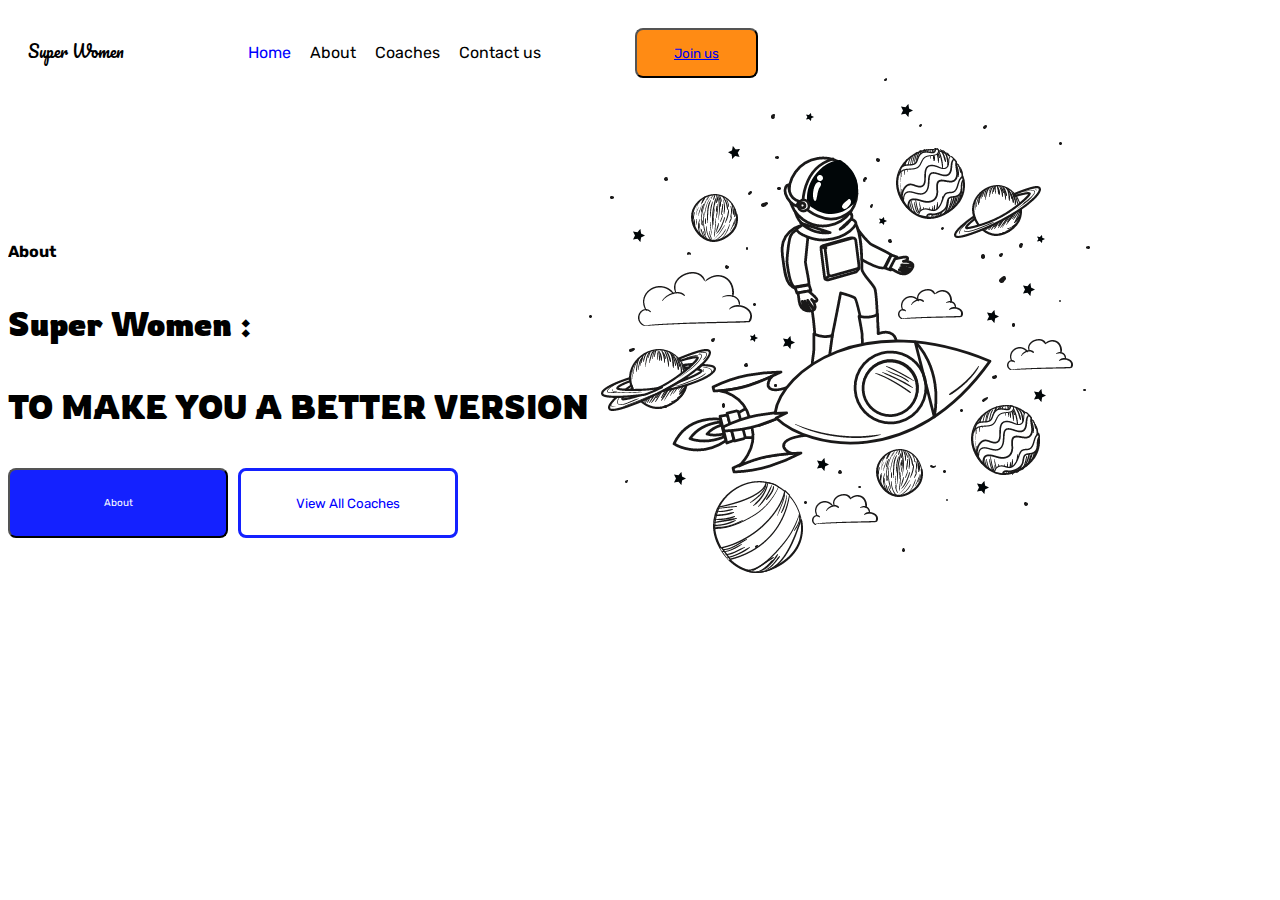
<file: index.html>
<!DOCTYPE html>
<html lang="en">

<head>
    <meta charset="UTF-8">
    <meta name="viewport" content="width=device-width, initial-scale=1.0">
    <link href="https://fonts.googleapis.com/css2?family=Pacifico&display=swap" rel="stylesheet">
    <link rel="stylesheet" href="./style.css">
    <title>Super Women</title>
</head>

<body>
    <div class="home-page">
        <div class="menu">
            <span class="super-women">Super Women</span>
            <a class="home" href="./index.html">Home</a>
            <link
                href="https://fonts.googleapis.com/css2?family=Rowdies:wght@300;400&family=Rubik:wght@500&display=swap"
                rel="stylesheet">
            <a class="about" href="#">About</a>
            <link
                href="https://fonts.googleapis.com/css2?family=Rowdies:wght@300;400&family=Rubik:wght@500&display=swap"
                rel="stylesheet">
            <a class="coaches" href="./coaches.html">Coaches</a>
            <link
                href="https://fonts.googleapis.com/css2?family=Rowdies:wght@300;400&family=Rubik:wght@500&display=swap"
                rel="stylesheet">
            <a class="contact-us" href="./payment.html">Contact us</a>
            <link
                href="https://fonts.googleapis.com/css2?family=Rowdies:wght@300;400&family=Rubik:wght@500&display=swap"
                rel="stylesheet">
            <button class="join-in">
                <a href="./form.html"> Join us</a>
            </button>
            <link
                href="https://fonts.googleapis.com/css2?family=Bebas+Neue&family=Fjalla+One&family=Rowdies:wght@300;400&family=Rubik:wght@500&display=swap"
                rel="stylesheet">
        </div>
        <div class="hone-page__body">
            <div class="main-body">
                <h4 class="ABOUT">About</h4>
                <h1 class="words">Super Women :</h1>
                <h1 class="h">TO MAKE YOU A BETTER VERSION</h1>

                <div class="buttons">
                    <button class="About">About</button>
                    <button class="view-all-coaches">View All Coaches</button>
                </div>
            </div>
            <div class="super-women-picture">
                <img src="superwomen-picture.png" alt="super women picture">
            </div>
        </div>

    </div>
</body>

</html>
</file>
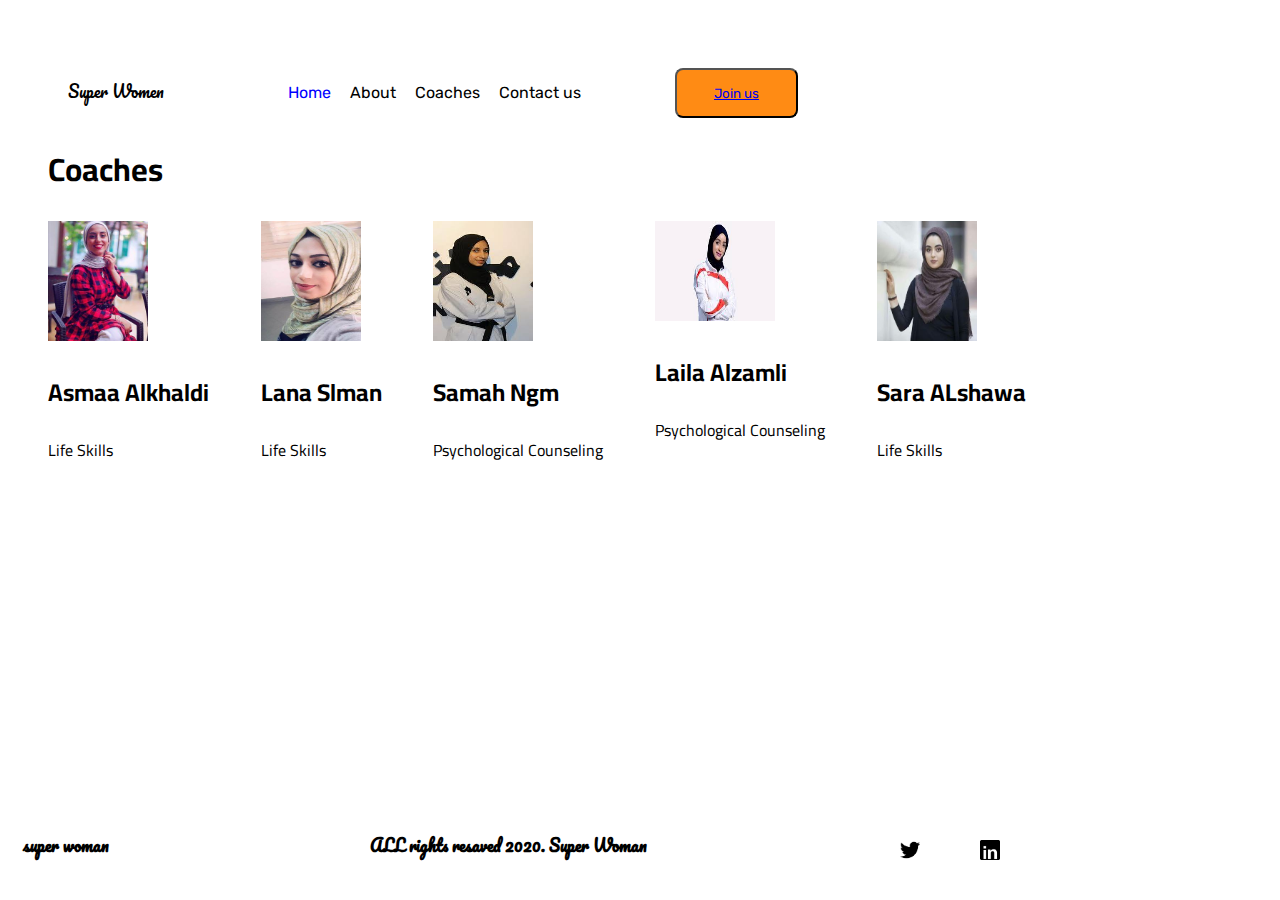
<file: coaches.html>
<!DOCTYPE html>
<html lang="en">

<head>
    <meta charset="UTF-8">
    <meta name="viewport" content="width=device-width, initial-scale=1.0">
    <title>Document</title>
    <link rel="stylesheet" href="./coaches.css">
    <link rel="stylesheet" href="./style.css">
    <link href="https://fonts.googleapis.com/css2?family=Cairo:wght@700&display=swap" rel="stylesheet">
    <link href="https://fonts.googleapis.com/css2?family=Pacifico&display=swap" rel="stylesheet">
    <link href="https://fonts.googleapis.com/css2?family=Pacifico&display=swap" rel="stylesheet">


</head>

<body>
    <div class="menu">
        <span class="super-women">Super Women</span>
        <a class="home" href="./index.html">Home</a>
        <link href="https://fonts.googleapis.com/css2?family=Rowdies:wght@300;400&family=Rubik:wght@500&display=swap"
            rel="stylesheet">
        <a class="about" href="#">About</a>
        <link href="https://fonts.googleapis.com/css2?family=Rowdies:wght@300;400&family=Rubik:wght@500&display=swap"
            rel="stylesheet">
        <a class="coaches" href="./coaches.html">Coaches</a>
        <link href="https://fonts.googleapis.com/css2?family=Rowdies:wght@300;400&family=Rubik:wght@500&display=swap"
            rel="stylesheet">
        <a class="contact-us" href="#">Contact us</a>
        <link href="https://fonts.googleapis.com/css2?family=Rowdies:wght@300;400&family=Rubik:wght@500&display=swap"
            rel="stylesheet">
        <button class="join-in">
            <a href="./form.html"> Join us</a>
        </button>
        <link
            href="https://fonts.googleapis.com/css2?family=Bebas+Neue&family=Fjalla+One&family=Rowdies:wght@300;400&family=Rubik:wght@500&display=swap"
            rel="stylesheet">
    </div>

    <h1 class="coname"> Coaches </h1>
    <div class="body">
        <div>
            <a href="">
                <img src="asmaa.jpg" alt="asmaa" width="100" height="120">
            </a>
            <h2>
                Asmaa Alkhaldi
            </h2>
            <p>
                Life Skills
            </p>
        </div>
        <div>
            <a href="">
                <img src="lana.jpg" alt="lana" width="100" height="120">
            </a>
            <h2>
                Lana Slman
            </h2>
            <p>
                Life Skills
            </p>
        </div>
        <div>
            <a href="">
                <img src="samah.jpg" alt="samah" width="100" height="120">
            </a>
            <h2>
                Samah Ngm
            </h2>
            <p>
                Psychological
                Counseling
            </p>
        </div>

        <div>
            <a href="">
                <img src="laila.jpg" alt="laila" width="120" height="100">
            </a>
            <h2>
                Laila Alzamli
            </h2>
            <p>
                Psychological
                Counseling
            </p>
        </div>

        <div>
            <a href="">
                <img src="sara.jpg" alt="sara" width="100" height="120">
            </a>
            <h2>
                Sara ALshawa
            </h2>
            <p>
                Life Skills
            </p>
        </div>
        <div>
            <h4 class="ssss">
                super woman
            </h4>
        </div>
        <div>
            <h4 class="asas">
                ALL rights resaved 2020. Super Woman
            </h4>
        </div>
        <div>
            <img class="twit" src="images.png" alt="tweter" width="20" height="20">
        </div>
        <div>
            <img class="linm" src="unnamed.png" alt="lin" width="20" height="20">
        </div>
    </div>
</body>

</html>
</file>
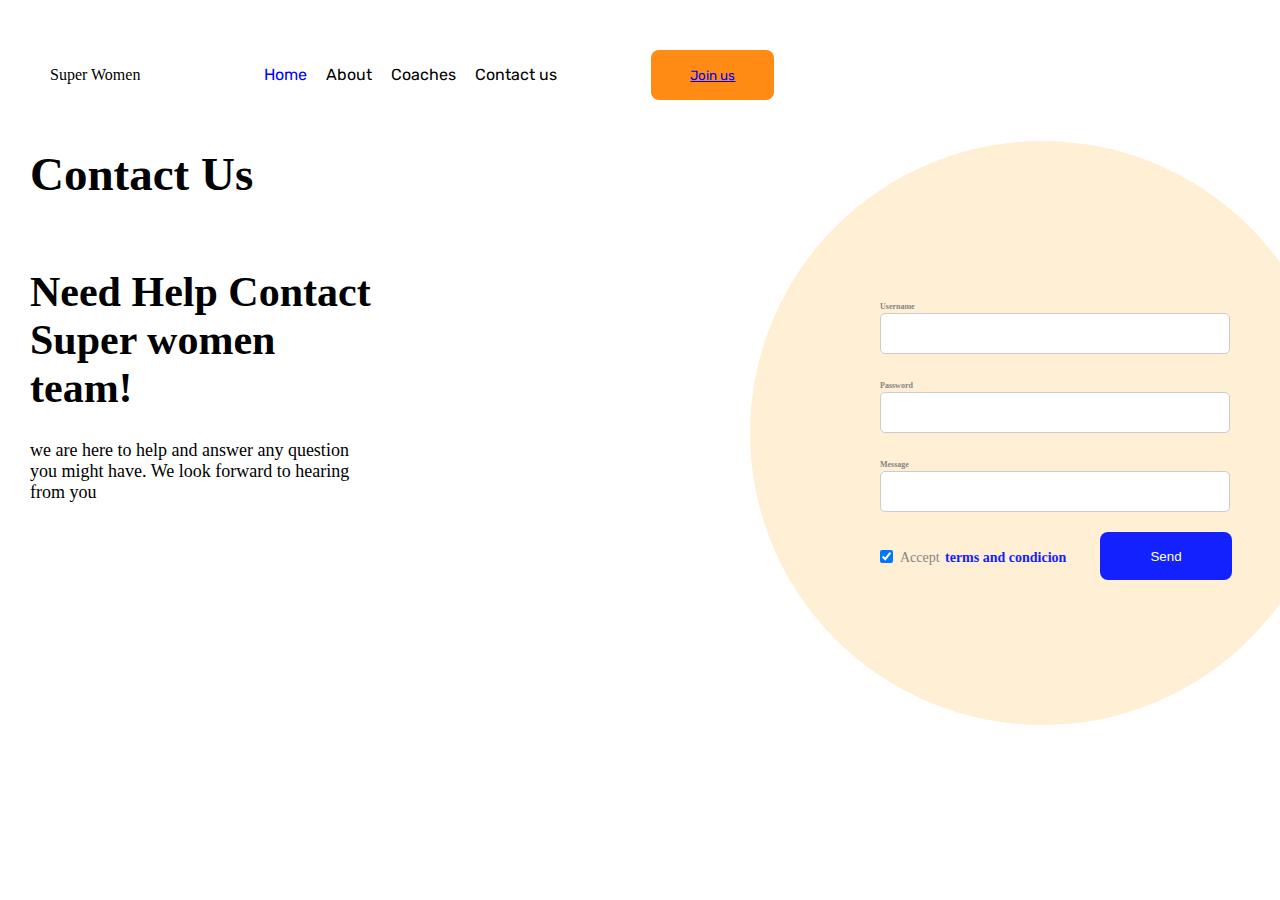
<file: form.html>
<!DOCTYPE html>
<html lang="en">

<head>
    <meta charset="UTF-8">
    <link rel="stylesheet" href="./form.css">
    <link rel="stylesheet" href="./style.css">
    <meta name="viewport" content="width=device-width, initial-scale=1.0">
    <title>Document</title>
</head>

<body>
    <div class="form-page">
        <div class="menu">
            <span class="super-women">Super Women</span>
            <a class="home" href="./index.html">Home</a>
            <link
                href="https://fonts.googleapis.com/css2?family=Rowdies:wght@300;400&family=Rubik:wght@500&display=swap"
                rel="stylesheet">
            <a class="about" href="#">About</a>
            <link
                href="https://fonts.googleapis.com/css2?family=Rowdies:wght@300;400&family=Rubik:wght@500&display=swap"
                rel="stylesheet">
            <a class="coaches" href="./coaches.html">Coaches</a>
            <link
                href="https://fonts.googleapis.com/css2?family=Rowdies:wght@300;400&family=Rubik:wght@500&display=swap"
                rel="stylesheet">
            <a class="contact-us" href="#">Contact us</a>
            <link
                href="https://fonts.googleapis.com/css2?family=Rowdies:wght@300;400&family=Rubik:wght@500&display=swap"
                rel="stylesheet">
            <button class="join-in">
                <a href="./form.html"> Join us</a>
            </button>
            <link
                href="https://fonts.googleapis.com/css2?family=Bebas+Neue&family=Fjalla+One&family=Rowdies:wght@300;400&family=Rubik:wght@500&display=swap"
                rel="stylesheet">
        </div>
        <div class="form-page-titles">
            <h3 class="title">Contact Us </h3>
            <h1 class="form-page-title">Need Help Contact Super women team!</h1>
            <p class="form-page-paragraph">
                we are here to help and answer any question you might have. We look forward to hearing
                from you
            </p>

            <head>

            <body>
                <div class="circle"></div>
                <div class="container">
                    <div class="u">
                        <label for="uname"><b class="user">Username</b></label>
                        <input type="text" name="uname" required>


                    </div>

                    <div class="p">
                        <label for="psw"><b class="pass">Password</b></label>
                        <input type="password" name="psw" required>

                    </div>

                    <div class="m">
                        <label for="mes"><b class="mess">Message</b></label>
                        <input type="text" name="psw" required>


                    </div>


                    <button class="se" type="submit">Send</button>
                    <p class="d">
                        terms and condicion
                    </p>

                    <p class="aa">
                        Accept
                    </p>
                    <div class="ch">
                        <input class="a" type="checkbox" checked="checked" name="remember">


                    </div>

                </div>
        </div>


    </div>
    </div>

</body>

</html>
</file>
<file: style.css>
.menu{ 
width: 100%;
background-color: white;

}
.super-women{

margin-top: 150px;
margin-left: 20px;
width: 127px;
height: px;
color: black; 
text-align: left;
font-family: 'Pacifico', cursive;
}
.home{
    margin-top: 100px;
    margin-left: 120px;
    text-decoration: none;
    color: black;
    text-align: left;
    font-family: 'Rowdies', cursive;
font-family: 'Rubik', sans-serif;
color: blue;
}
.about{
    margin-top: 20px;
    margin-left: 15px;
    text-decoration: none;
    color: black;
    text-align: left;
    font-family: 'Bebas Neue', cursive;
font-family: 'Fjalla One', sans-serif;
font-family: 'Rowdies', cursive;
font-family: 'Rubik', sans-serif;
}
.coaches{
margin-top: 20px;
margin-left: 15px;
text-decoration: none;
color: black;
font-family: 'Rowdies', cursive;
font-family: 'Rubik', sans-serif;
}
.contact-us{
    margin-top: 20px;
    margin-left: 15px;
    text-decoration: none;
    color: black;
    font-family: 'Rowdies', cursive;
font-family: 'Rubik', sans-serif;
}
.join-in{
    margin-top: 20px;
    margin-left:90px;
    width: 123px;
    height: 50px;
    left: 1167px;
background-color: #ff8b14 ;
color: white;
text-align: center;
border-radius: 8px;
font-family: 'Bebas Neue', cursive;
font-family: 'Fjalla One', sans-serif;
font-family: 'Rowdies', cursive;
font-family: 'Rubik', sans-serif;
}
.super-women-picture{
    background-repeat: no-repeat,repeat;
    background-image: url("super women picture.png");
    background: transparent;
    
}
.About{
    height: 70px;
    width: 220px;
    background: #1421ff;
    border-radius: 8px;
    font-family: 'Rubik', sans-serif;
    margin-right: 10px;
    color: white;
    font-size: 10px;
}
.view-all-coaches{
    width:220px;
    height: 70px;
    background-color: white;
    border: solid #1421ff;
    color: blue;
    border-radius: 8px;
font-family: 'Rubik', sans-serif;
}
.h{
text-align: left;
color: black;
font-family: 'Rowdies', cursive;
}
.ABOUT{
    margin-top: 164px;
    text-align: left;
    color: black;
    font-family: 'Bebas Neue', cursive;
    font-family: 'Fjalla One', sans-serif;
    font-family: 'Rowdies', cursive;
    font-family: 'Rubik', sans-serif;
}
.buttons {
    margin-top: 20px;
    display: flex;
}
.main-body {
    display: flex;
    flex-direction: column;
}
.hone-page__body {
    display: flex;
}
.words{
    text-align: left;
color: black;
font-family: 'Rowdies', cursive;
}
</file>
<file: coaches.css>
body {
    font-family: 'Cairo', sans-serif;
    padding: 40px;
}

.body{
    display: flex;
    justify-content: space-between;
}
.ssss{
    font-family: 'Pacifico', cursive;
    position: absolute ;
    left: 23px;
    bottom: 20px;
    
}
.asas{
    font-family: 'Pacifico', cursive;
    position: absolute;
    left: 370px;
    bottom: 20px;
}
.twit{
    position: absolute;
    left: 900px;
    bottom: 40px;
}
.linm{
position: absolute;
left: 980px;
bottom: 40px;
}
</file>
<file: form.css>
body{
    padding: 0%;
    margin: 30px;
}

.form-page-titles {
    width: 350px;
}

.form-page-title {
    font-size: 42px;
}
.form-page-paragraph{
    font-size: 18px;
}

.title{
    font-size: 47px;
    padding-bottom: 20px;
}
.circle{

    border-radius: 50%;
    background: papayawhip;
    margin-left: 720px;
    margin-top: -380px;

    top: 106px;
    left: 818px;
    width: 585px;
    height: 584px;  
}

form {
    border: 3px solid #f1f1f1;
  }
  
  input[type=text], input[type=password] {
    width: 100%;
    margin-left: 850px;
    padding: 12px 20px;
    display: inline-block;
    border: 1px solid #ccc;
    box-sizing: border-box;
    border-radius: 5px;

  }
  
  button {
    background-color: #1421FF;
    box-shadow: 1421FF;
    color: white;
    margin-left: 1070px;
    padding: 14px 20px;
    border: none;
    cursor: pointer;
    width: 132px;
    height: 48px;
    border-radius: 8px;

  }
 
  .container{
      margin-top: -430px;
  }
  
  .a{
    margin-left: 850px;
    margin-top: -250px;

  }
  .d{
    margin-left: 915px;
    margin-top: -30px;
    font-size:14px;
color: #1421FF;
font-weight: bold;
    width: 100%;
  }

  .aa{
    margin-left: 870px;
    margin-top: -30px;
    font-size:14px;
color: #858585;
    width: 100%;
  }
 .user{
        margin-left: 850px;
        color: #858585;
        font-size: 8px;


    }

.pass{
    margin-left: 850px;
    color: #858585;
    font-size: 8px;

}
.u{
    padding-bottom: 20px;
}
.p{
    padding-bottom: 20px;
}
.m{
    padding-bottom: 20px;
}
.ch{

  margin-top: -31px;
}
.mess{
    margin-left: 850px;
    color: #858585;
    font-size: 8px;
}
.title{
    font-size: 40;
}
</file>
